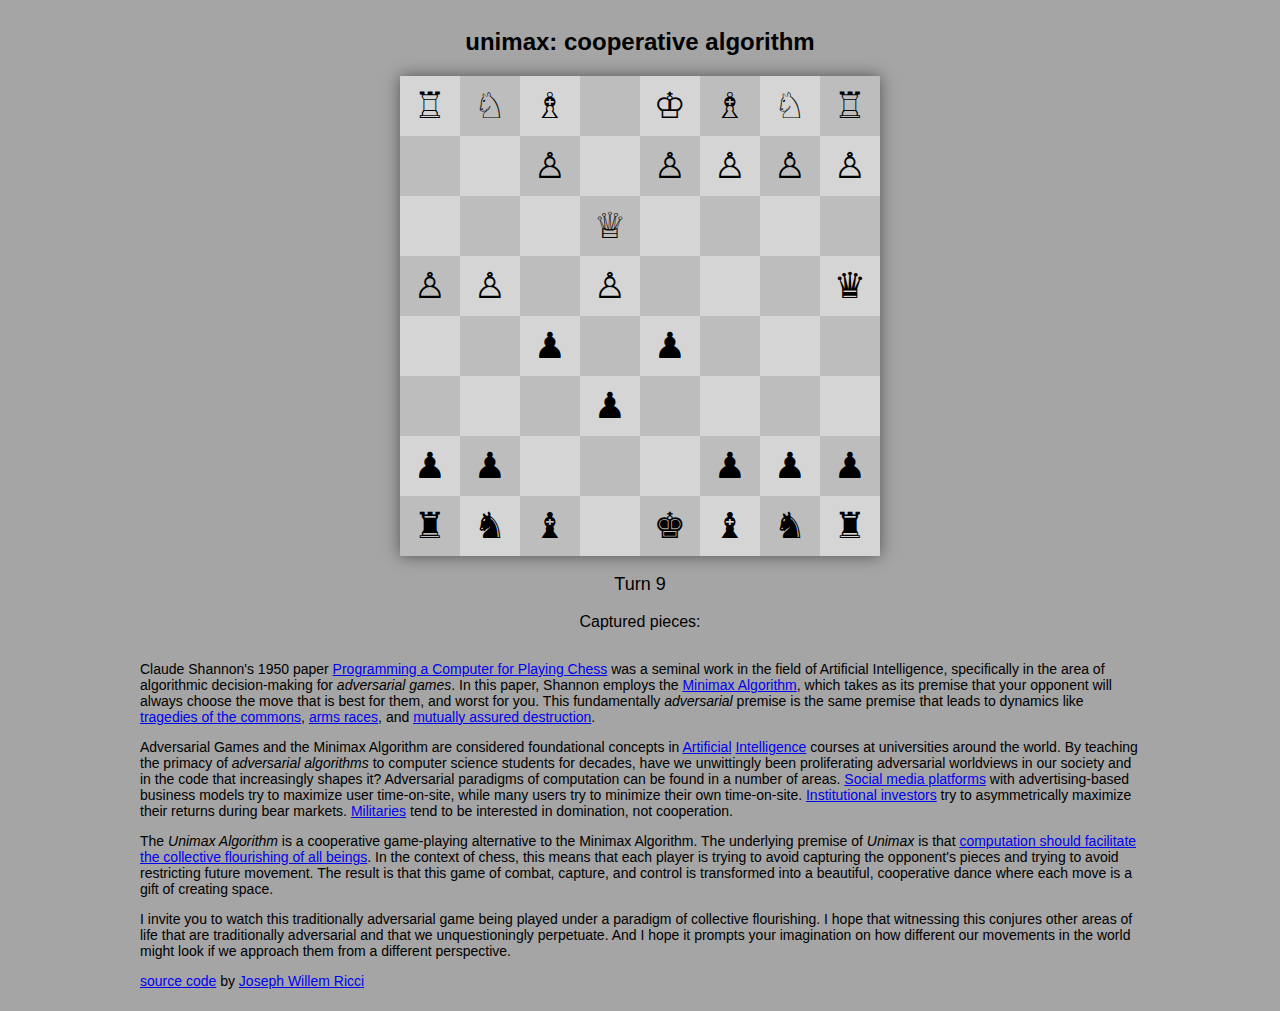
<file: index.html>
<!DOCTYPE html>
<html lang="en">
<head>
    <meta charset="UTF-8">
    <title>unimax.run</title>
    <link rel="stylesheet" href="styles.css">
    <link rel="icon" type="image/png" href="favicon.png">
</head>
<body>
    <div id="game-container">
        <h2>unimax: cooperative algorithm</h2>
        <div id="chessboard"></div>
        <div id="game-info">
            <p id="turn-info"></p>
            <p id="captured-pieces"></p>
        </div>
        <div id="about">
            <p>
                Claude Shannon's 1950 paper
                <a href="https://vision.unipv.it/IA1/ProgrammingaComputerforPlayingChess.pdf" target="_blank">
                    Programming a Computer for Playing Chess</a>
                was a seminal work in the field of Artificial Intelligence, specifically in the area of algorithmic
                decision-making for <em>adversarial games</em>. In this paper, Shannon employs the
                <a href="https://en.wikipedia.org/wiki/Minimax#Minimax_algorithm_with_alternate_moves" target="_blank">
                    Minimax Algorithm</a>,
                which takes as its premise that your opponent will always choose the move that is best for them,
                and worst for you. This fundamentally <em>adversarial</em> premise is the same premise that leads to dynamics like
                <a href="https://en.wikipedia.org/wiki/Tragedy_of_the_commons" target="_blank">
                    tragedies of the commons</a>,
                <a href="https://en.wikipedia.org/wiki/Arms_race" target="_blank">
                    arms races</a>,
                and
                <a href="https://en.wikipedia.org/wiki/Mutual_assured_destruction" target="_blank">
                    mutually assured destruction</a>.
            </p>
            <p>
                Adversarial Games and the Minimax Algorithm are considered foundational concepts in
                <!-- Artificial -->
                <a href="https://artificial-intelligence-class.org/homeworks/adversarial-search/adversarial-search.html" target="_blank">A</a><a href="https://cs.stanford.edu/people/eroberts/courses/soco/projects/2003-04/intelligent-search/minimax.html" target="_blank">r</a><a href="https://cs50.harvard.edu/ai/2024/notes/0/#minimax" target="_blank">t</a><a href="https://zoo.cs.yale.edu/classes/cs470/lectures/s2019/06-Game-Playing.pdf" target="_blank">i</a><a href="https://ocw.mit.edu/courses/6-034-artificial-intelligence-fall-2010/resources/lecture-6-search-games-minimax-and-alpha-beta/" target="_blank">f</a><a href="https://www.cs.cmu.edu/~15381-s19/lectures/15381_Sp19_Lecture_4_Adversarial_Search.pdf" target="_blank">i</a><a href="https://aima.cs.berkeley.edu/4th-ed/pdfs/newchap06.pdf" target="_blank">c</a><a href="http://courses.cms.caltech.edu/cs154/slides/cs154-04-adversarial-search-annotated.pdf" target="_blank">i</a><a href="https://blogs.cornell.edu/info2040/2022/09/13/56590/" target="_blank">a</a><a href="https://pages.mtu.edu/~nilufer/classes/cs4811/2014-spring/lecture-slides/cs4811-ch05-adversarial-search.pdf" target="_blank">l</a>
                 <!-- Intelligence -->
                <a href="https://www.khoury.northeastern.edu/home/camato/5100/adversarial_search.pdf" target="_blank">I</a><a href="https://www.cs.miami.edu/home/visser/csc545-files/AdversSearch.pdf" target="_blank">n</a><a href="https://courses.cs.washington.edu/courses/cse573/12sp/lectures/24-games.pdf" target="_blank">t</a><a href="https://people.cs.pitt.edu/~milos/courses/cs1571-Fall03/lectures/Class8.pdf" target="_blank">e</a><a href="https://classes.engr.oregonstate.edu/eecs/spring2019/cs331/slides/AdversarialSearch1.2pp.pdf" target="_blank">l</a><a href="https://courses.cs.vt.edu/cs4804/Fall16/pdfs/5%20Adversarial%20Search.pdf" target="_blank">l</a><a href="https://people.cs.georgetown.edu/~maloof/cosc270.s22/rn+aima3e+minimax.pdf" target="_blank">i</a><a href="https://www.cs.swarthmore.edu/~meeden/cs63/f11/russell-norvig-ch5.pdf" target="_blank">g</a><a href="https://courses.cs.duke.edu/spring15/compsci270/slides/270_4.pdf" target="_blank">e</a><a href="https://cdn.vanderbilt.edu/vu-my/wp-content/uploads/sites/2495/2019/04/14192744/Lecture.10.10.17.pdf" target="_blank">n</a><a href="https://www.cs.dartmouth.edu/~devin/cs76/03_chess/chess.html" target="_blank">c</a><a href="https://www.cs.utoronto.ca/~strider/docs/D84_MiniMax.pdf" target="_blank">e</a>
                courses at universities around the world.
                By teaching the primacy of <em>adversarial algorithms</em> to computer science students for decades,
                have we unwittingly been proliferating adversarial worldviews in our society and in the code that
                increasingly shapes it? Adversarial paradigms of computation can be found in a number of areas.
                <a href="https://youtu.be/MacJ4p0vITM" target="_blank">
                    Social media platforms</a>
                with advertising-based business models try to maximize user time-on-site,
                while many users try to minimize their own time-on-site.
                <a href="https://www.thetimes.com/article/short-sellers-make-billions-as-magnificent-7-ride-into-trouble-tmqhhplgz" target="_blank">
                    Institutional investors</a>
                try to asymmetrically maximize their returns during bear markets.
                <a href="https://www.972mag.com/lavender-ai-israeli-army-gaza/" target="_blank">
                    Militaries</a>
                tend to be interested in domination, not cooperation.
            </p>
            <p>
                The <em>Unimax Algorithm</em> is a cooperative game-playing alternative to the Minimax Algorithm.
                The underlying premise of <em>Unimax</em> is that
                <a href="https://youtu.be/2uI8972y4rc" target="_blank">
                    computation should facilitate the collective flourishing of all beings</a>.
                In the context of chess, this means that each player is trying to avoid capturing the opponent's pieces
                and trying to avoid restricting future movement. The result is that this game of combat, capture, and control
                is transformed into a beautiful, cooperative dance where each move is a gift of creating space.
            </p>
            <p>
                I invite you to watch this traditionally adversarial game being played under a paradigm of collective flourishing.
                I hope that witnessing this conjures other areas of life that are traditionally adversarial and that we
                unquestioningly perpetuate. And I hope it prompts your imagination on how different our movements in the world
                might look if we approach them from a different perspective.
            </p>
            <p>
                <a href="https://github.com/Joseph-Willem-Ricci/unimax">
                    source code</a>
                by
                <a href="https://resonance.tools/about">
                    Joseph Willem Ricci</a>
            </p>
        </div>
    </div>
    <script src="unimax_chess.js"></script>
</body>
</html>
</file>
<file: styles.css>
body {
    font-family: 'Roboto', sans-serif;
    text-align: center;
    background-color: #A5A5A5;
}

#game-container {
    display: flex;
    flex-direction: column;
    align-items: center;
}

#chessboard {
    position: relative;
    width: 480px;       /* 8 columns x 60px */
    height: 480px;      /* 8 rows x 60px */
    box-shadow: 0 0 15px rgba(0, 0, 0, 0.5);
}

.square {
    width: 60px;
    height: 60px;
    position: absolute;
    z-index: 1;
}

.piece {
    width: 60px;
    height: 60px;
    font-size: 36px;
    font-family: 'DejaVu Sans', 'Segoe UI Symbol', 'Noto Sans Symbols', sans-serif;
    display: flex;
    justify-content: center;
    align-items: center;
    position: absolute;
    transition: left 0.05s ease, top 0.05s ease, opacity 0.05s ease;
    line-height: 1;
    text-align: center;
    z-index: 3;
}

.trail {
    position: absolute;
    height: 60px;
    border-radius: 30px;
    pointer-events: none;
    transition: opacity 15s ease-out;
    z-index: 2;
    opacity: .3;
}

.trail-player1 {
    background: #C89F38;
}

.trail-player2 {
    background: #9869b4;
}

.light-square {
    background-color: #D5D5D5;
}

.dark-square {
    background-color: #BDBDBD;
}

#game-info {
    font-size: 18px;
}

#captured-pieces {
    font-size: 16px;
}

#about {
    font-size: 14px;
    text-align: left;
    max-width: 1000px;
}
</file>
